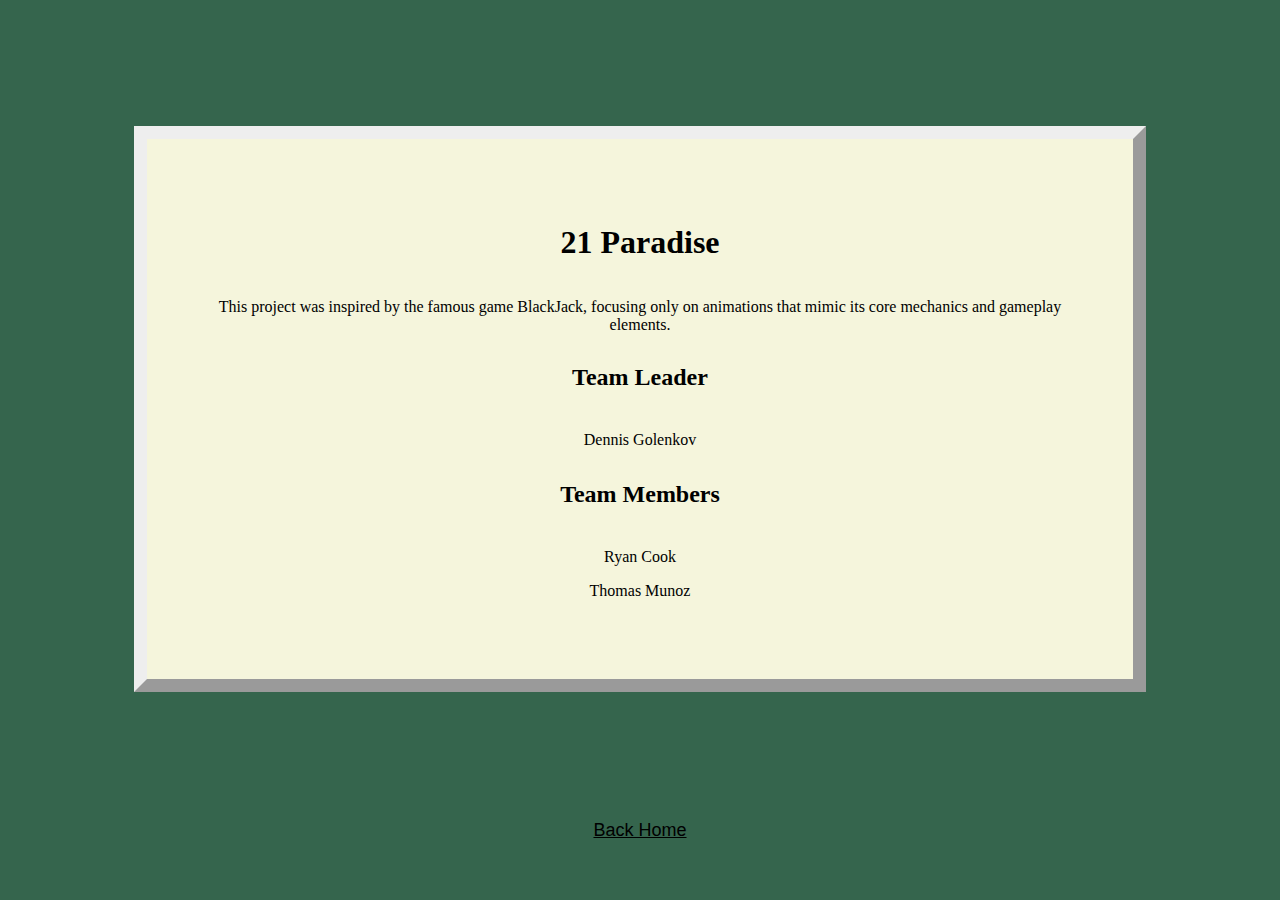
<file: index.html>
<!DOCTYPE html>
<html lang="en">
<head>
    <meta charset="UTF-8">
    <meta name="viewport" content="width=device-width, initial-scale=1.0">
    <title>About Us</title>
    <link rel="stylesheet" href="css/homepage.css">
</head>
<body>
    <div class="about-us">
        <div>
            <h1>21 Paradise</h1>
        </div>

        <div>
            <p>This project was inspired by the famous game BlackJack,
                focusing only on animations that mimic its core mechanics 
                and gameplay elements.
            </p>
        </div>

        <div>
            <h2>Team Leader</h2>

            <p>Dennis Golenkov</p>

        </div>

        <div>
            <h2>Team Members</h2>

            <p>Ryan Cook</p>
            <p>Thomas Munoz</p>
        </div>
    </div>
    <button><a href="homepage.html">Back Home</a></button>
</body>
</html>
</file>
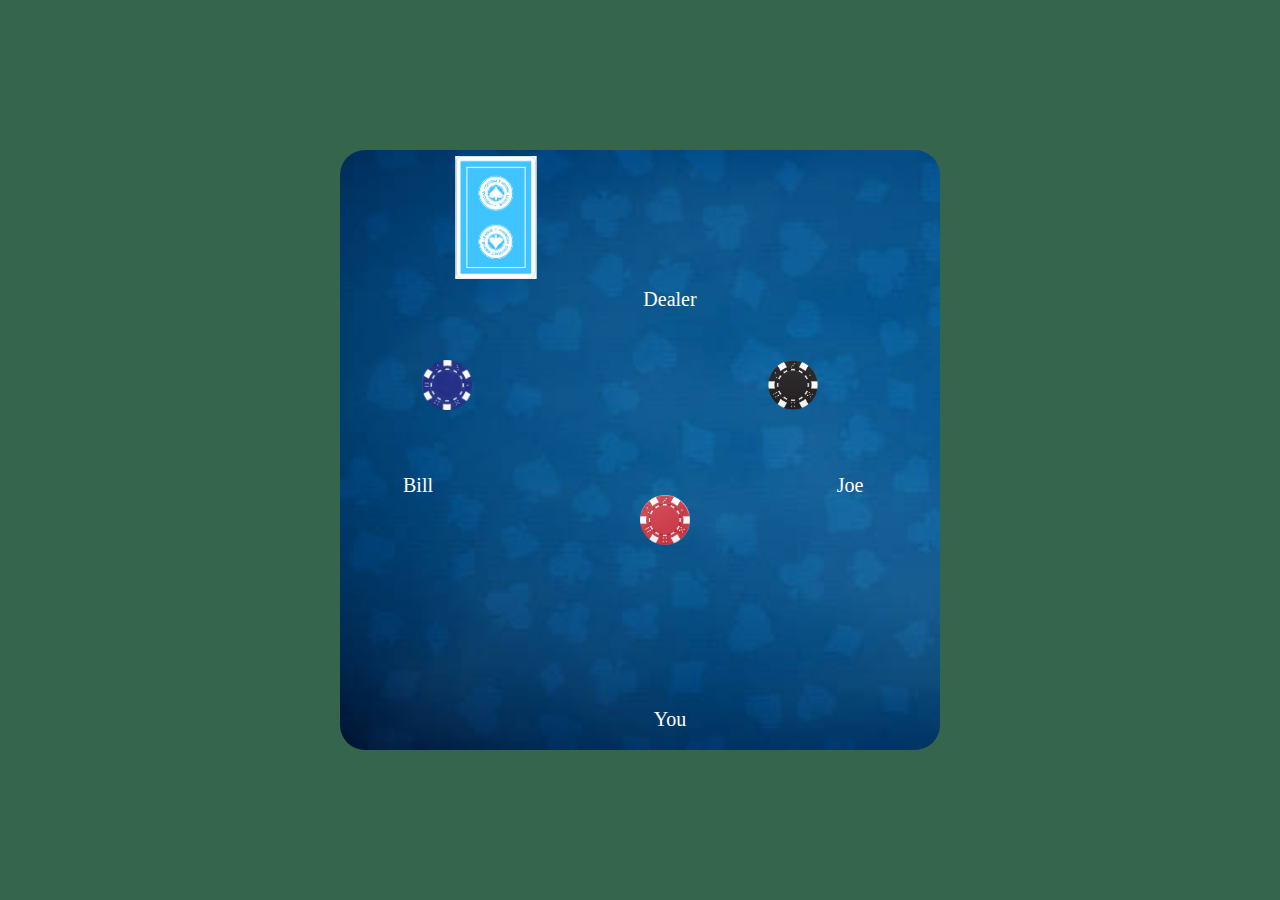
<file: gameblue.html>
<!DOCTYPE html>
<html lang="en">
<head>
    <meta charset="UTF-8">
    <meta name="viewport" content="width=device-width, initial-scale=1.0">
    <link rel="stylesheet" href="css/style.css">
    <link rel="stylesheet" href="css/cardflip.css">
    <link rel="stylesheet" href="css/handingcards.css">

    <title>Blue Room</title>
</head>
<body>
    <div class="gameboard-blue">
      <div class="players">
        <div class="dealer">Dealer</div>
        <div class="you">You</div>
        <div class="joe">Joe</div>
        <div class="bill">Bill</div>
    </div>
    <div class="win-screen-blue">
      <h3>You Win</h3>
      
    <a href="homepage.html" >Back to the Main Menu</a>
    <a href="gameblue.html" >Play Again</a>
    </div>
    <div class="flip-card" id="p3_card1">
      <div class="flip-card-inner">
        <div class="flip-card-front">
          <img src="images/7D.jpg" alt="Front-diamond-7">
        </div>
        <div class="flip-card-back">
          <img src="images/blue_back.jpg" alt="Back-red">
        </div>
      </div>
  </div> 


  <div class="flip-card" id="p3_card2">
      <div class="flip-card-inner">
        <div class="flip-card-front">
          <img src="images/8D.jpg" alt="Front-diamond-7">
        </div>
        <div class="flip-card-back">
          <img src="images/blue_back.jpg" alt="Back-red">
        </div>
      </div>
  </div> 

  <div class="flip-card" id="p2_card1">
      <div class="flip-card-inner">
        <div class="flip-card-front">
          <img src="images/4C.jpg" alt="Front-diamond-7">
        </div>
        <div class="flip-card-back">
          <img src="images/blue_back.jpg" alt="Back-red">
        </div>
      </div>
    </div> 
    

    <div class="flip-card" id="p2_card2">
      <div class="flip-card-inner">
        <div class="flip-card-front">
          <img src="images/4D.jpg" alt="Front-diamond-7">
        </div>
        <div class="flip-card-back">
          <img src="images/blue_back.jpg" alt="Back-red">
        </div>
      </div>
    </div> 
    


  <div class="flip-card" id="p1_card1">
      <div class="flip-card-inner">
        <div class="flip-card-front">
          <img src="images/10H.jpg" alt="Front-diamond-7">
        </div>
        <div class="flip-card-back">
          <img src="images/blue_back.jpg" alt="Back-red">
        </div>
      </div>
    </div> 
    


  <div class="flip-card" id="p1_card2">
      <div class="flip-card-inner">
        <div class="flip-card-front">
          <img src="images/AC.jpg" alt="Front-diamond-7">
        </div>
        <div class="flip-card-back">
          <img src="images/blue_back.jpg" alt="Back-red">
        </div>
      </div>
    </div> 

    <div class="flip-card" id="pd_card1">
      <div class="flip-card-inner">
        <div class="flip-card-front">
          <img src="images/9S.jpg" alt="Front-diamond-7">
        </div>
        <div class="flip-card-back">
          <img src="images/blue_back.jpg" alt="Back-red">
        </div>
      </div>
    </div> 

    <div class="flip-card" id="pd_card2">
      <div class="flip-card-inner">
        <div class="flip-card-front">
          <img src="images/AS.jpg" alt="Front-diamond-7">
        </div>
        <div class="flip-card-back">
          <img src="images/blue_back.jpg" alt="Back-red">
        </div>
      </div>
    </div>

    <div class="flip-card">
      <div class="flip-card-inner">
        <div class="flip-card-front">
          <img src="images/blue_back.jpg" alt="Front-diamond-7">
        </div>
        <div class="flip-card-back">
          <img src="images/blue_back.jpg" alt="Back-red">
        </div>
      </div>
    </div>

    <div>
      <img class="red-chip" id="red-ani" src="images/red_chip.png" style="height: 50px;width: 50px;">
      <img class="black-chip" id="black-ani" src="images/black_chip.png" style="height: 50px;width: 50px;">
      <img class="blue-chip" id="blue-ani" src="images/blue_chip.png" style="height: 50px;width: 50px;">
    </div>


      </div> 
      

      
    </body>
</body>
</html>
</file>
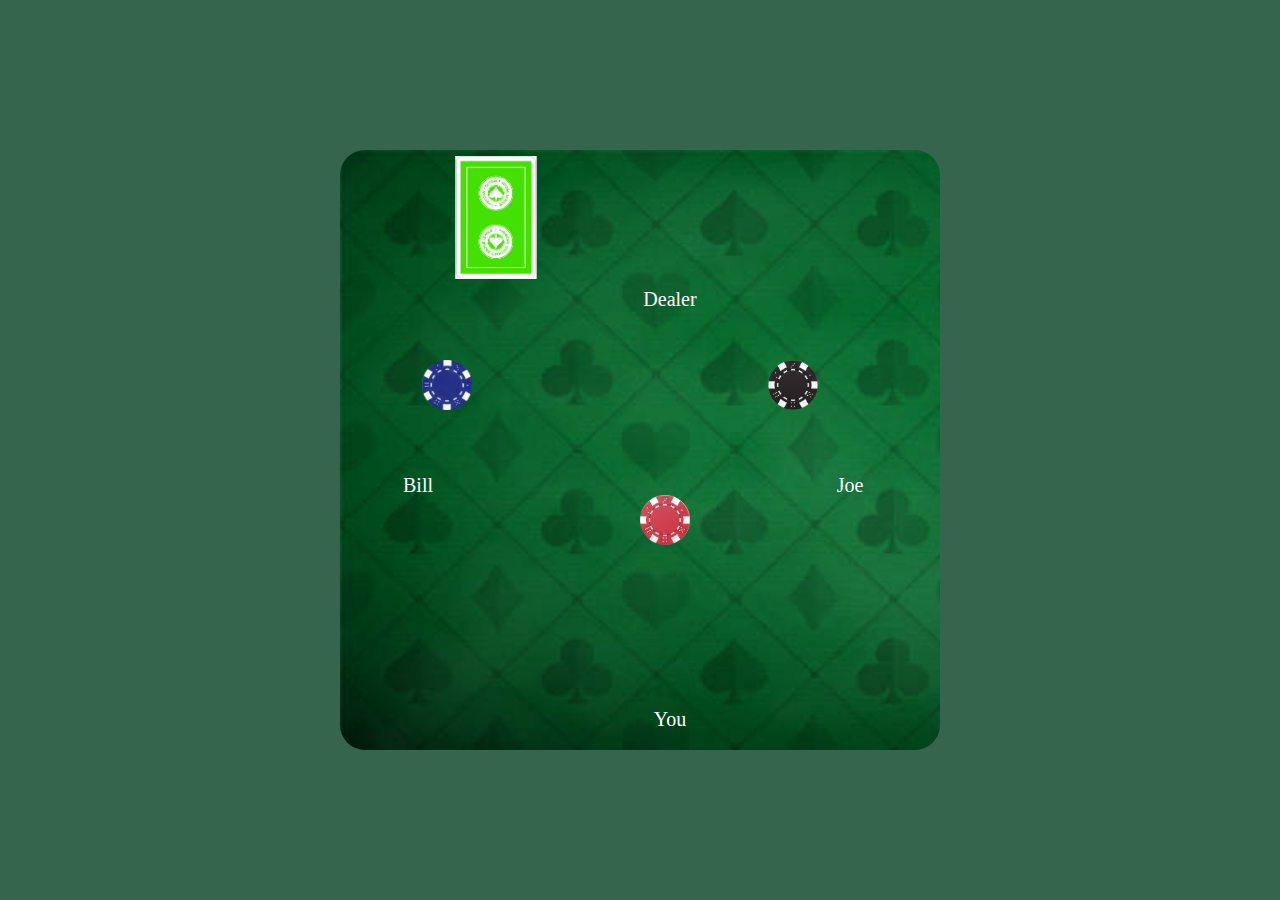
<file: gamegreen.html>
<!DOCTYPE html>
<html lang="en">
<head>
    <meta charset="UTF-8">
    <meta name="viewport" content="width=device-width, initial-scale=1.0">
    <link rel="stylesheet" href="css/style.css">
    <link rel="stylesheet" href="css/cardflip.css">
    <link rel="stylesheet" href="css/handingcards.css">

    <title>Green Room</title>
</head>
<body>
    <div class="gameboard-green">
      <div class="players">
        <div class="dealer">Dealer</div>
        <div class="you">You</div>
        <div class="joe">Joe</div>
        <div class="bill">Bill</div>
    </div>
      <div class="win-screen-green">
        <h3>You Win</h3>
      <a href="homepage.html" >Back to the Main Menu</a>
      <a href="gamegreen.html" >Play Again</a>
    </div>

    <div class="flip-card" id="p3_card1">
      <div class="flip-card-inner">
        <div class="flip-card-front">
          <img src="images/7D.jpg" alt="Front-diamond-7">
        </div>
        <div class="flip-card-back">
          <img src="images/Green_back.jpg" alt="Back-red">
        </div>
      </div>
  </div> 


  <div class="flip-card" id="p3_card2" >
      <div class="flip-card-inner">
        <div class="flip-card-front">
          <img src="images/8D.jpg" alt="Front-diamond-7">
        </div>
        <div class="flip-card-back">
          <img src="images/Green_back.jpg" alt="Back-red">
        </div>
      </div>
  </div> 

  <div class="flip-card" id="p2_card1">
      <div class="flip-card-inner">
        <div class="flip-card-front">
          <img src="images/4C.jpg" alt="Front-diamond-7">
        </div>
        <div class="flip-card-back">
          <img src="images/Green_back.jpg" alt="Back-red">
        </div>
      </div>
    </div> 
    

    <div class="flip-card" id="p2_card2">
      <div class="flip-card-inner">
        <div class="flip-card-front">
          <img src="images/4D.jpg" alt="Front-diamond-7">
        </div>
        <div class="flip-card-back">
          <img src="images/Green_back.jpg" alt="Back-red">
        </div>
      </div>
    </div> 
    


  <div class="flip-card" id="p1_card1">
      <div class="flip-card-inner">
        <div class="flip-card-front">
          <img src="images/10H.jpg" alt="Front-diamond-7">
        </div>
        <div class="flip-card-back">
          <img src="images/Green_back.jpg" alt="Back-red">
        </div>
      </div>
    </div> 
    


  <div class="flip-card" id="p1_card2">
      <div class="flip-card-inner">
        <div class="flip-card-front">
          <img src="images/AC.jpg" alt="Front-diamond-7">
        </div>
        <div class="flip-card-back">
          <img src="images/Green_back.jpg" alt="Back-red">
        </div>
      </div>
    </div> 

    <div class="flip-card" id="pd_card1">
      <div class="flip-card-inner">
        <div class="flip-card-front">
          <img src="images/9S.jpg" alt="Front-diamond-7">
        </div>
        <div class="flip-card-back">
          <img src="images/Green_back.jpg" alt="Back-red">
        </div>
      </div>
    </div> 

    <div class="flip-card" id="pd_card2">
      <div class="flip-card-inner">
        <div class="flip-card-front">
          <img src="images/AS.jpg" alt="Front-diamond-7">
        </div>
        <div class="flip-card-back">
          <img src="images/Green_back.jpg" alt="Back-red">
        </div>
      </div>
    </div>

    <div class="flip-card">
      <div class="flip-card-inner">
        <div class="flip-card-front">
          <img src="images/Green_back.jpg" alt="Front-diamond-7">
        </div>
        <div class="flip-card-back">
          <img src="images/Green_back.jpg" alt="Back-red">
        </div>
      </div>
    </div>

    <div>
      <img class="red-chip" id="red-ani" src="images/red_chip.png" style="height: 50px;width: 50px;">
      <img class="black-chip" id="black-ani" src="images/black_chip.png" style="height: 50px;width: 50px;">
      <img class="blue-chip" id="blue-ani" src="images/blue_chip.png" style="height: 50px;width: 50px;">
    </div>

    </div>

    </body>
</body>
</html>
</file>
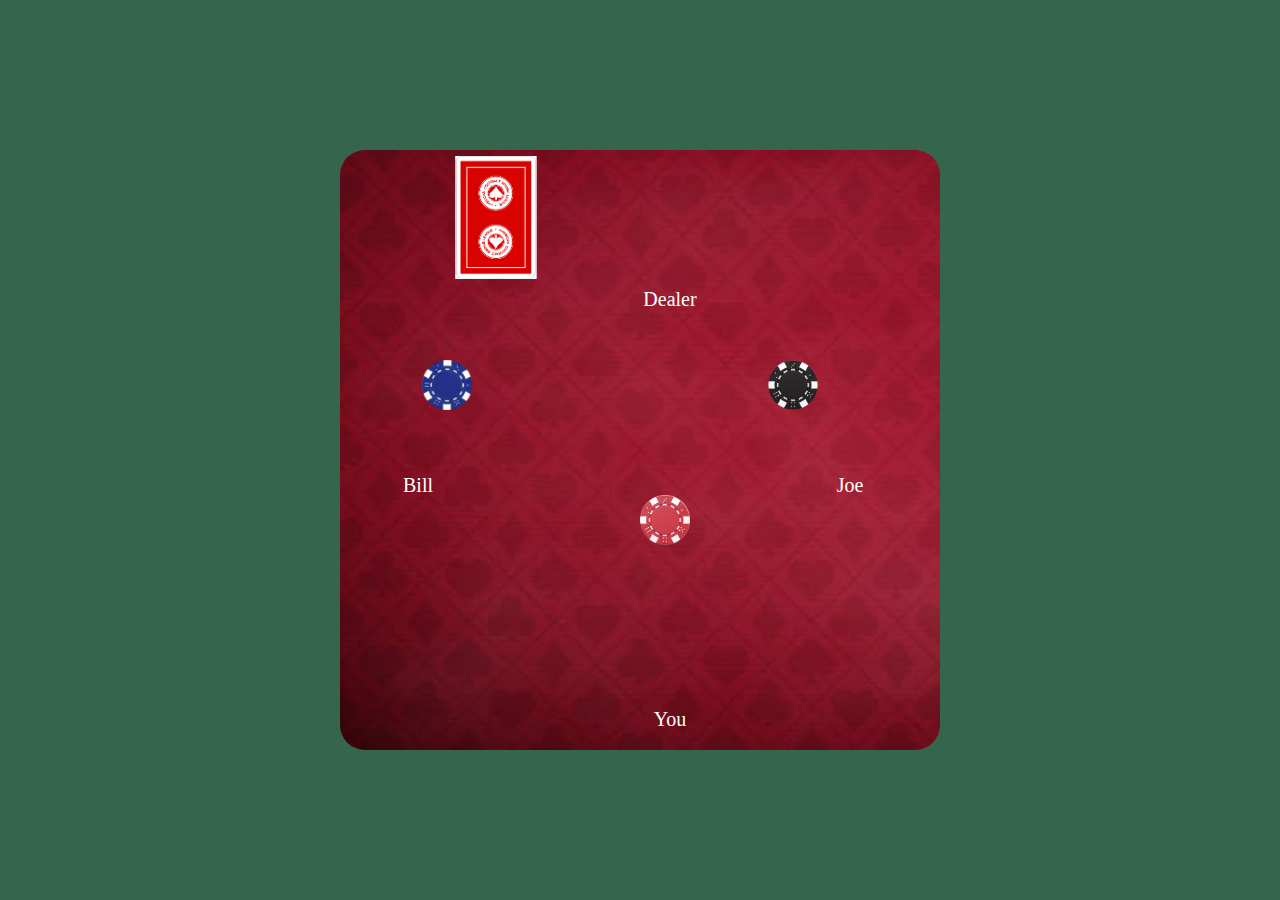
<file: gamered.html>
<!DOCTYPE html>
<html lang="en">
<head>
    <meta charset="UTF-8">
    <meta name="viewport" content="width=device-width, initial-scale=1.0">
    <link rel="stylesheet" href="css/cardflip.css">
    <link rel="stylesheet" href="css/style.css">
    <link rel="stylesheet" href="css/handingcards.css">
    <title>Red Room</title>
</head>
<body>
    <div class="gameboard-red">
      <div class="players">
        <div class="dealer">Dealer</div>
        <div class="you">You</div>
        <div class="joe">Joe</div>
        <div class="bill">Bill</div>
    </div>
      <div class="win-screen-red">
        <h3>You Win</h3>
      <a href="homepage.html" >Back to the Main Menu</a>
      <a href="gamered.html" >Play Again</a>
      </div>

      <div class="flip-card" id="p3_card1">
        <div class="flip-card-inner">
          <div class="flip-card-front">
            <img src="images/7D.jpg" alt="Front-diamond-7">
          </div>
          <div class="flip-card-back">
            <img src="images/Red_back.jpg" alt="Back-red">
          </div>
        </div>
    </div> 


    <div class="flip-card" id="p3_card2">
        <div class="flip-card-inner">
          <div class="flip-card-front">
            <img src="images/8D.jpg" alt="Front-diamond-7">
          </div>
          <div class="flip-card-back">
            <img src="images/Red_back.jpg" alt="Back-red">
          </div>
        </div>
    </div> 

    <div class="flip-card" id="p2_card1">
        <div class="flip-card-inner">
          <div class="flip-card-front">
            <img src="images/4C.jpg" alt="Front-diamond-7">
          </div>
          <div class="flip-card-back">
            <img src="images/Red_back.jpg" alt="Back-red">
          </div>
        </div>
      </div> 
      

      <div class="flip-card" id="p2_card2">
        <div class="flip-card-inner">
          <div class="flip-card-front">
            <img src="images/4D.jpg" alt="Front-diamond-7">
          </div>
          <div class="flip-card-back">
            <img src="images/Red_back.jpg" alt="Back-red">
          </div>
        </div>
      </div> 
      


    <div class="flip-card" id="p1_card1">
        <div class="flip-card-inner">
          <div class="flip-card-front">
            <img src="images/10H.jpg" alt="Front-diamond-7">
          </div>
          <div class="flip-card-back">
            <img src="images/Red_back.jpg" alt="Back-red">
          </div>
        </div>
      </div> 
      


    <div class="flip-card" id="p1_card2">
        <div class="flip-card-inner">
          <div class="flip-card-front">
            <img src="images/AC.jpg" alt="Front-diamond-7">
          </div>
          <div class="flip-card-back">
            <img src="images/Red_back.jpg" alt="Back-red">
          </div>
        </div>
      </div> 

      <div class="flip-card" id="pd_card1">
        <div class="flip-card-inner">
          <div class="flip-card-front">
            <img src="images/9S.jpg" alt="Front-diamond-7">
          </div>
          <div class="flip-card-back">
            <img src="images/Red_back.jpg" alt="Back-red">
          </div>
        </div>
      </div> 

      <div class="flip-card" id="pd_card2">
        <div class="flip-card-inner">
          <div class="flip-card-front">
            <img src="images/AS.jpg" alt="Front-diamond-7">
          </div>
          <div class="flip-card-back">
            <img src="images/Red_back.jpg" alt="Back-red">
          </div>
        </div>
      </div> 
      
      <div class="flip-card">
        <div class="flip-card-inner">
          <div class="flip-card-front">
            <img src="images/Red_back.jpg" alt="Front-diamond-7">
          </div>
          <div class="flip-card-back">
            <img src="images/Red_back.jpg" alt="Back-red">
          </div>
        </div>
      </div> 
      <div>
        <img class="red-chip" id="red-ani" src="images/red_chip.png" style="height: 50px;width: 50px;">
        <img class="black-chip" id="black-ani" src="images/black_chip.png" style="height: 50px;width: 50px;">
        <img class="blue-chip" id="blue-ani" src="images/blue_chip.png" style="height: 50px;width: 50px;">
      </div>
      </div>
    </body>
</body>
</html>
</file>
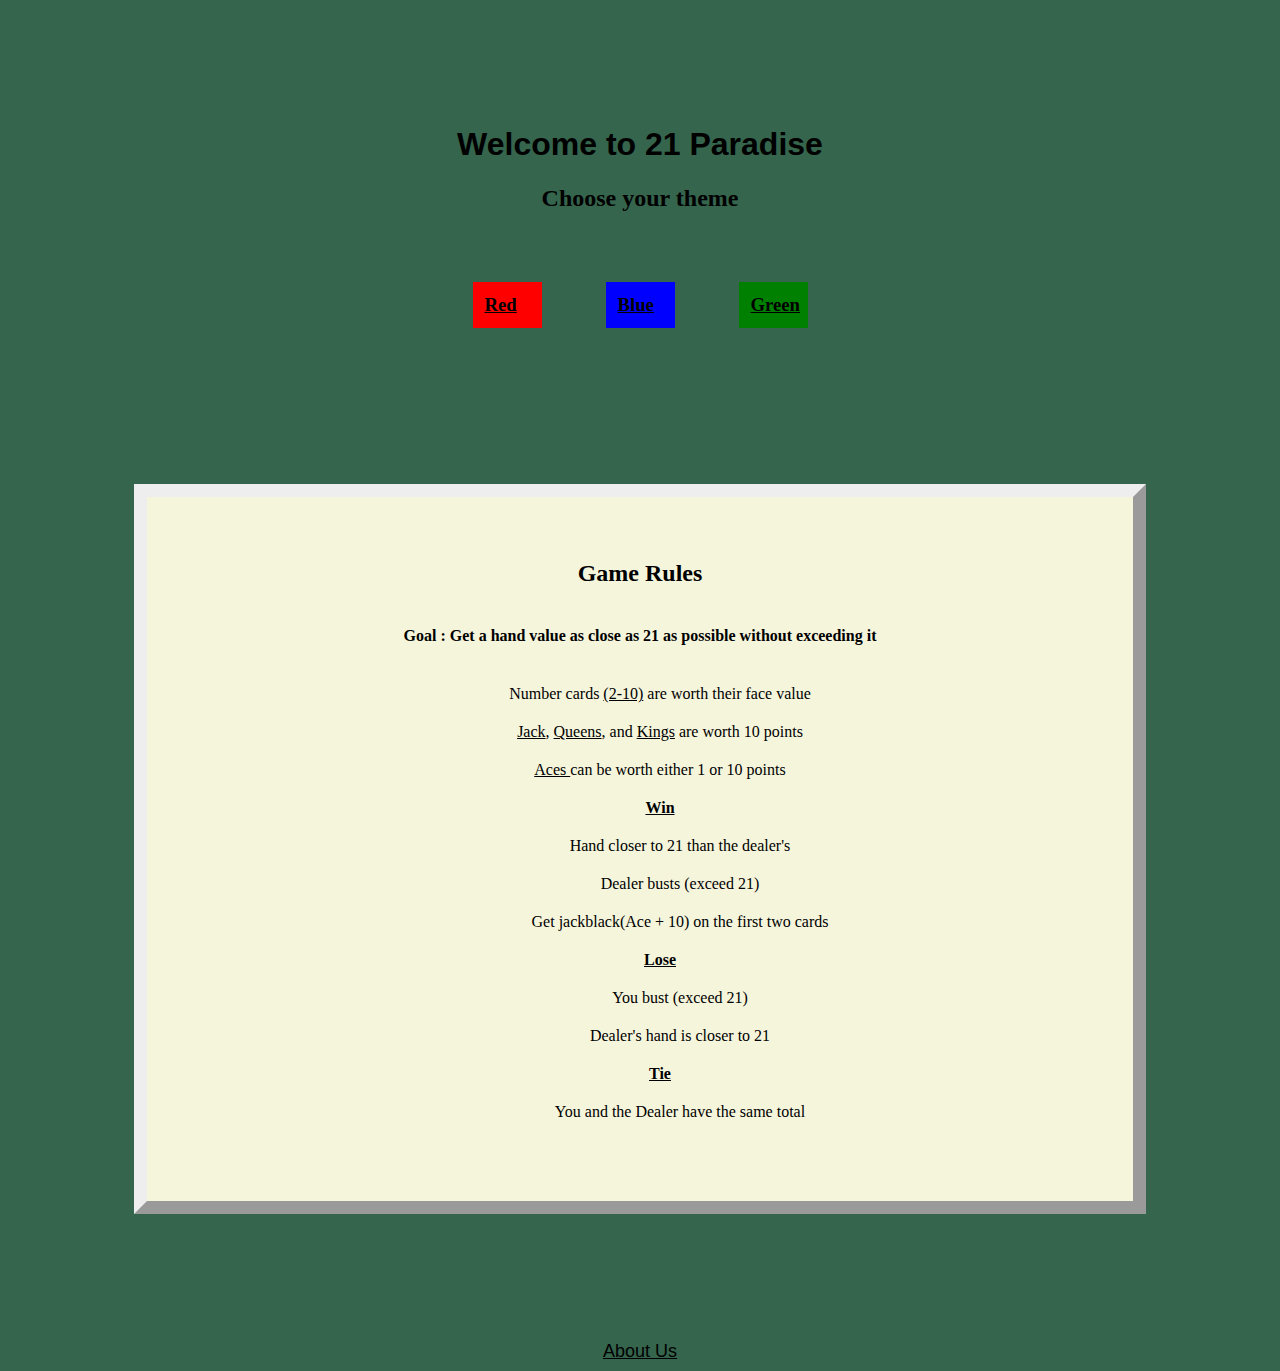
<file: homepage.html>
<!DOCTYPE html>
<html lang="en">
    <head>
        <meta charset="UTF-8">
        <meta http-equiv="X-UA-Compatible" content="IE=edge">
        <meta name="viewport" content="width=device-width, initial-scale=1.0">
        <link rel="stylesheet" href="css/homepage.css">
        <title>21 Paradise</title>
        <link rel="icon" href="images/favicon.ico">
    </head>
    <body>
        <header>
            <h1 class="paradise">Welcome to 21 Paradise</h1>
        </header>
    </body>
    <main>
        <div class="theme">
        <h2>Choose your theme</h2>
        </div>
        <div class="color">
            <h3 id="red"><a href="gamered.html">Red</a></h3>
            <h3 id="blue"><a href="gameblue.html">Blue</a></h3>
            <h3 id="green"><a href="gamegreen.html">Green</a></h3>
        </div>

        <div class="rules">
            <h2>Game Rules</h2>

            <h4><b>Goal </b>: Get a hand value as close as 21 as possible without exceeding it</h4>
            <div>
                <ol>
                    <li>Number cards <u>(2-10)</u> are worth their face value</li>
                    <li><u>Jack</u>, <u>Queens</u>, and <u>Kings</u> are worth 10 points</li>
                    <li><u>Aces </u>can be worth either 1 or 10 points</li>
                </ol>
            </div>
            <div>
                <ol>
                    <li><b><u>Win</u></b>
                        <ol>
                            <li>Hand closer to 21 than the dealer's</li>
                            <li>Dealer busts (exceed 21)</li>
                            <li>Get jackblack(Ace + 10) on the first two cards</li>
                        </ol>
                    </li>
                    <li><b><u>Lose</u></b>
                        <ol>
                            <li>You bust (exceed 21)</li>
                            <li>Dealer's hand is closer to 21</li>
                        </ol>
                    </li>
                    <li><b><u>Tie</u></b>
                        <ol>
                            <li>You and the Dealer have the same total</li>
                        </ol>
                    </li>
                </ol>
            </div>
        </div>
        <button><a href="index.html">About Us</a></button>
    </main>
</html>
</file>
<file: css/homepage.css>
body{
    background-color: #35654d;
    text-align: center;
    justify-content: center;
}

header{
    margin-top: 10%;
}

.paradise{
    font-family:Verdana, Geneva, Tahoma, sans-serif;
    font-weight: bold;
}

.rules{
    background-color: #F5F5DC;
    margin: 10%;
    padding: 5%;
    border: 13px;
    border-style: outset;
}

.about-us{
    border: 13px;
    border-style: outset;
    background-color: #F5F5DC;
    display: flex;
    flex-direction: column;
    justify-content: center;
    align-items: center;
    margin: 10%;
    padding: 5%;
}

.about-us h2{
    margin-top: 10%;
}

a{
    color: #000;
}

#red{
    color: #000;
    width: 45px;
    border: 2px solid red;
    background-color: red;
    text-align: center;
    padding: 10px;
    margin: 30px;
    display: inline-flex;
}
#blue{
    color: #000;
    width: 45px;
    border: 2px solid blue;
    background-color: blue;
    padding: 10px;
    margin: 30px;
    display: inline-flex;
}
#green{
    color: #000;
    width: 45px;
    border: 2px solid green;
    background-color: green;
    padding: 10px;
    margin: 30px;
    display: inline-flex;
}


ol{
    list-style-type: none;
}

li{
    margin-top: 20px;
    margin-bottom: 10px;
}

h2{
    margin-top: 0;
    margin-bottom: 40px;
}

h4{
  margin: 40px;  
}

button{
    border: none;
    background-color: #35654d;
    font-size: large;
    cursor: pointer;
}

button:hover{
    background-color: #35654d;
    box-shadow: 0 4px 8px rgba(0, 0, 0, 0.2);
}
</file>
<file: css/style.css>
body {
    height: 100vh; 
    margin: 0; 
    display: flex;
    justify-content: center; 
    align-items: center;
    background-color: #35654d;
  }
  
img{
  width: 80px;
  height: 123px;
}

  .gameboard-red {
    width: 600px; 
    height: 600px; 
    background-image: url("../images/redboard.png");
    background-repeat: no-repeat;
    background-size: cover;
    display: flex;
    border-radius: 25px;
  }


  .gameboard-blue {
    width: 600px; 
    height: 600px; 
    background-image: url("../images/boardblue.jpg");
    background-repeat: no-repeat;
    background-size: cover;
    display: flex;
    border-radius: 25px;
    display: flex;
  }


  .gameboard-green {
    width: 600px; 
    height: 600px; 
    background-image: url("../images/boardgreen.jpg");
    background-repeat: no-repeat;
    background-size: cover;
    display: flex;
    border-radius: 25px;
    display: flex;
  }
  
  a:link, a:visited {
    background-color: #1abde6;
    color: white;
    padding: 15px 5px;
    text-align: center;
    text-decoration: none;
    display: inline-block;
    border-radius: 25px; 
  }
  
  a:hover {
    background-color: #0f6980; 
    color: #fff; 
  }

  .win-screen-blue {
    width: 300px;
    height: 150px;
    background-color: rgb(27, 102, 37);
    text-align: center;
    border-radius: 25px;
    opacity: 0;
    animation: showWinScreen 1s ease-in-out forwards;
    animation-delay: 12s; 
    z-index: 1; 
    position: fixed;
}
    
  .win-screen-red {
    width: 300px;
    height: 150px;
    background-color: rgb(160, 54, 90);
    text-align: center;
    border-radius: 25px;
    opacity: 0;
    animation: showWinScreen 1s ease-in-out forwards;
    animation-delay: 12s; 
    z-index: 1;
    position: fixed;
}
    
.win-screen-green {
  width: 300px;
  height: 150px;
  background-color: rgb(160, 54, 90);
  text-align: center;
  border-radius: 25px;
  opacity: 0;
  animation: showWinScreen 1s ease-in-out forwards;
  animation-delay: 12s; 
  z-index: 1;
  position: fixed;
}

.players {
  width: 100%;
  height: 100%;
  position: relative;
}

.dealer {
  position: absolute;
  top: 23%;
  left: 55%;
  transform: translateX(-50%);
  font-size: 20px;
  color: white;
}

.you {
  position: absolute;
  top: 93%;
  left: 55%;
  transform: translateX(-50%);
  font-size: 20px;
  color: white;
}

.joe {
  position: absolute;
  top: 54%;
  left: 85%;
  transform: translateX(-50%);
  font-size: 20px;
  color: white;
}

.bill {
  position: absolute;
  top: 54%;
  left: 13%;
  transform: translateX(-50%);
  font-size: 20px;
  color: white;
}

.blue-chip{
  position: absolute;
  top: 40%;
  left: 33%;
}

.black-chip{
  position: absolute;
  top: 40%;
  left: 60%;
}

.red-chip{
  position: absolute;
  top: 55%;
  left: 50%;
}
</file>
<file: css/cardflip.css>
.flip-card {
    background-color: transparent;
    position:absolute;
    width: 300px;
    height: 100px;
    border: 1px solid transparent;
    padding: 5px;
    padding-bottom: 100px;
 }

  .flip-card-inner {
    position: relative;
    width: 100%;
    height: 100%;
    text-align: center;
    transition: transform 1.2s;
    transform-style: preserve-3d;
  }
  
  .flip-card:hover .flip-card-inner {
    transform: rotateY(180deg);
  }
  
  .flip-card-front, .flip-card-back {
    position: absolute;
    width: 100%;
    height: 100%;
    backface-visibility: hidden;
  }
  
  .flip-card-back {
    transform: rotateY(180deg);
  }
</file>
<file: css/handingcards.css>
#p1_card1{
    animation: moveCard1_p1;
    animation-delay: 1s;
    animation-duration: 2s;
    animation-fill-mode: forwards;
}
#p1_card2{
    animation: moveCard2_p1;
    animation-delay: 5s;
    animation-duration: 2s;
    animation-fill-mode: forwards;
}

@keyframes moveCard1_p1{
    0%{transform: translateY(0%);}
    100%{transform: translate(50%,200%);}
 }

@keyframes moveCard2_p1{
    0%{transform: translateY(0%);}
    100%{transform: translate(60%,200%);}
}

#p2_card1{
    animation: moveCard1_p2;
    animation-delay: 2s;
    animation-duration: 2s;
    animation-fill-mode: forwards;
}
#p2_card2{
    animation: moveCard2_p2;
    animation-delay: 6s;
    animation-duration: 2s;
    animation-fill-mode: forwards;
}
@keyframes moveCard1_p2{
    0%{transform: translateY(0%);}
    100%{transform: translate(110%,90%);}
}

@keyframes moveCard2_p2{
    0%{transform: translateY(0%);}
    100%{transform: translate(120%,90%);}
}

#p3_card1{
    animation: moveCard1_p3;
    animation-delay: 0s;
    animation-duration: 2s;
    animation-fill-mode: forwards;
}
#p3_card2{
    animation: moveCard2_p3;
    animation-delay: 4s;
    animation-duration: 2s;
    animation-fill-mode: forwards;
}
@keyframes moveCard1_p3{
    0%{transform: translateY(0%);}
    100%{transform: translate(-30%,90%);}
}

@keyframes moveCard2_p3{
    0%{transform: translateY(0%);}
    100%{transform: translate(-20%,90%);}
}

#pd_card1{
    animation: moveCard1_pd;
    animation-delay: 3s;
    animation-duration: 2s;
    animation-fill-mode: forwards;
}
#pd_card2{
    animation: moveCard2_pd;
    animation-delay: 7s;
    animation-duration: 2s;
    animation-fill-mode: forwards;
}
@keyframes moveCard1_pd{
    0%{transform: translateY(0%);}
    100%{transform: translate(50%,0%);}
}

@keyframes moveCard2_pd{
    0%{transform: translateY(0%);}
    100%{transform: translate(60%,0%);}
}



@keyframes showWinScreen {
    100% {opacity: 1;}
    100% {transform: translate(50%, 120%);}
}

#red-ani{
    animation: moveRed;
    animation-delay: 1s;
    animation-duration: 2s;
    animation-fill-mode: forwards;
}
@keyframes moveRed{
    0%{transform: translateY(0%);}
    100%{transform: translate(0%,-200%);}
}

#black-ani{
    animation: moveBlack;
    animation-delay: 1s;
    animation-duration: 2s;
    animation-fill-mode: forwards;
}
@keyframes moveBlack{
    0%{transform: translateY(0%);}
    100%{transform: translate(-150%,0%);}
}

#blue-ani{
    animation: moveBlue;
    animation-delay: 1s;
    animation-duration: 2s;
    animation-fill-mode: forwards;
}
@keyframes moveBlue{
    0%{transform: translateY(0%);}
    100%{transform: translate(210%,0%);}
}
</file>
